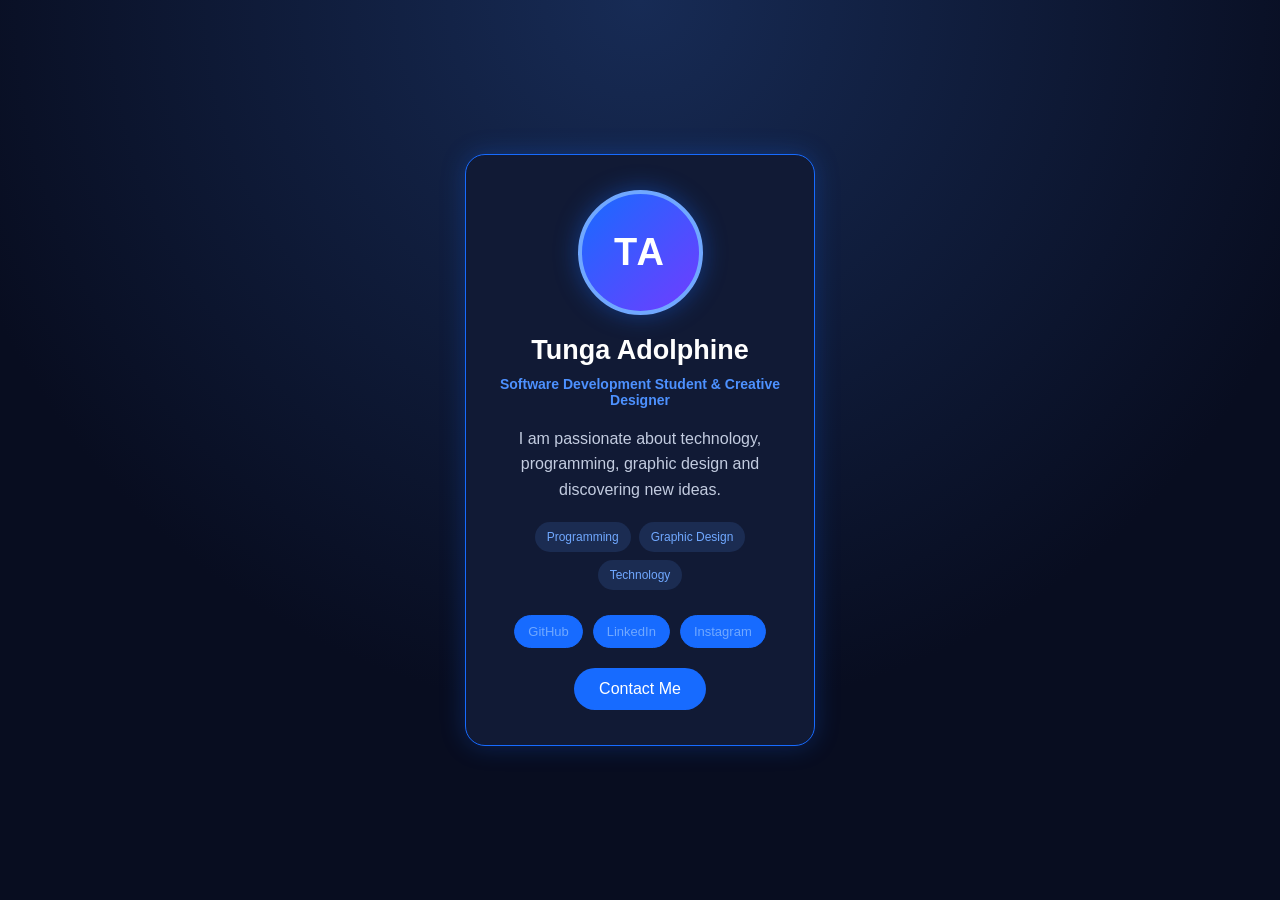
<file: Tungaportfolio/Profilecard/profile-card.html>
<!DOCTYPE html>
<html lang="en">
<head>
    <meta charset="UTF-8">
    <meta name="viewport" content="width=device-width, initial-scale=1.0">
    <title>My Profile Card</title>
    <link rel="stylesheet" href="profile-card.css">
</head>
<body>

    <div class="profile-card">
        <div class="profile-image">
                <span>TA</span>
        </div>

        <h1>Tunga Adolphine</h1>
        <h3>Software Development Student & Creative Designer</h3>

        <p>
            I am passionate about technology, programming,
            graphic design and discovering new ideas.
        </p>

        <div class="interests">
            <span>Programming</span>
            <span>Graphic Design</span>
            <span>Technology</span>
        </div>
        <div class="social-links">
    <a href="#" target="_blank">GitHub</a>
    <a href="#" target="_blank">LinkedIn</a>
    <a href="#" target="_blank">Instagram</a>
</div>

        <a href="mailto:adolphine.ndorimanatunga00@gmail.com">Contact Me</a>
    </div>

</body>
</html>
</file>
<file: Tungaportfolio/Profilecard/profile-card.css>
* {
    margin: 0;
    padding: 0;
    box-sizing: border-box;
}

body {
    min-height: 100vh;
    display: flex;
    justify-content: center;
    align-items: center;
    background: #080d20;
    font-family: Arial, sans-serif;
    color: white;
}

.profile-card {
    width: 350px;
    padding: 35px 25px;
    text-align: center;
    background: #111a35;
    border: 1px solid #176bff;
    border-radius: 20px;
    box-shadow: 0 0 25px rgba(23, 107, 255, 0.25);
    transition: 0.3s;
}

.profile-card:hover {
    transform: translateY(-8px);
    box-shadow: 0 0 35px rgba(23, 107, 255, 0.5);
}

.profile-image img {
    width: 125px;
    height: 125px;
    border-radius: 50%;
    object-fit: cover;
    border: 4px solid #176bff;
    margin-bottom: 20px;
}

h1 {
    font-size: 27px;
    margin-bottom: 10px;
    color: #ffffff;
}

h3 {
    font-size: 14px;
    color: #4d91ff;
    margin-bottom: 18px;
}

p {
    color: #c3cce0;
    line-height: 1.6;
    margin-bottom: 20px;
}

.interests {
    display: flex;
    flex-wrap: wrap;
    justify-content: center;
    gap: 8px;
    margin-bottom: 25px;
}

.interests span {
    background: #1b2c52;
    color: #70a8ff;
    padding: 8px 12px;
    border-radius: 20px;
    font-size: 12px;
}

.profile-card a {
    display: inline-block;
    text-decoration: none;
    background: #176bff;
    color: white;
    padding: 12px 25px;
    border-radius: 25px;
    transition: 0.3s;
}

.profile-card a:hover {
    background: #ffffff;
    color: #176bff;
}
.profile-image {
    width: 125px;
    height: 125px;
    border-radius: 50%;
    background: linear-gradient(135deg, #176bff, #713cff);
    display: flex;
    justify-content: center;
    align-items: center;
    margin: 0 auto 20px;
    border: 4px solid #70a8ff;
    box-shadow: 0 0 25px rgba(23, 107, 255, 0.4);
}

.profile-image span {
    font-size: 38px;
    font-weight: bold;
    color: white;
    letter-spacing: 2px;
}
@keyframes fadeIn {
    from {
        opacity: 0;
        transform: translateY(25px);
    }
    to {
        opacity: 1;
        transform: translateY(0);
    }
}

.profile-card {
    animation: fadeIn 1s ease;
}

body {
    background: radial-gradient(circle at top, #172b55, #080d20 65%);
}
.profile-card:hover {
    transform: translateY(-12px) scale(1.03);
    box-shadow: 0 0 40px rgba(23, 107, 255, 0.7);
}

.profile-image {
    transition: transform 0.4s ease;
}

.profile-card:hover .profile-image {
    transform: rotate(8deg) scale(1.08);
}
.social-links {
    display: flex;
    justify-content: center;
    gap: 10px;
    flex-wrap: wrap;
    margin-bottom: 20px;
}

.social-links a {
    text-decoration: none;
    color: #70a8ff;
    border: 1px solid #176bff;
    padding: 8px 13px;
    border-radius: 20px;
    font-size: 13px;
    transition: 0.3s;
}

.social-links a:hover {
    background: #176bff;
    color: white;
    transform: translateY(-4px);
}
@media (max-width: 480px) {
    .profile-card {
        width: 90%;
        padding: 25px 18px;
    }

    h1 {
        font-size: 23px;
    }

    h3 {
        font-size: 13px;
    }

    .social-links {
        gap: 7px;
    }
}
</file>
